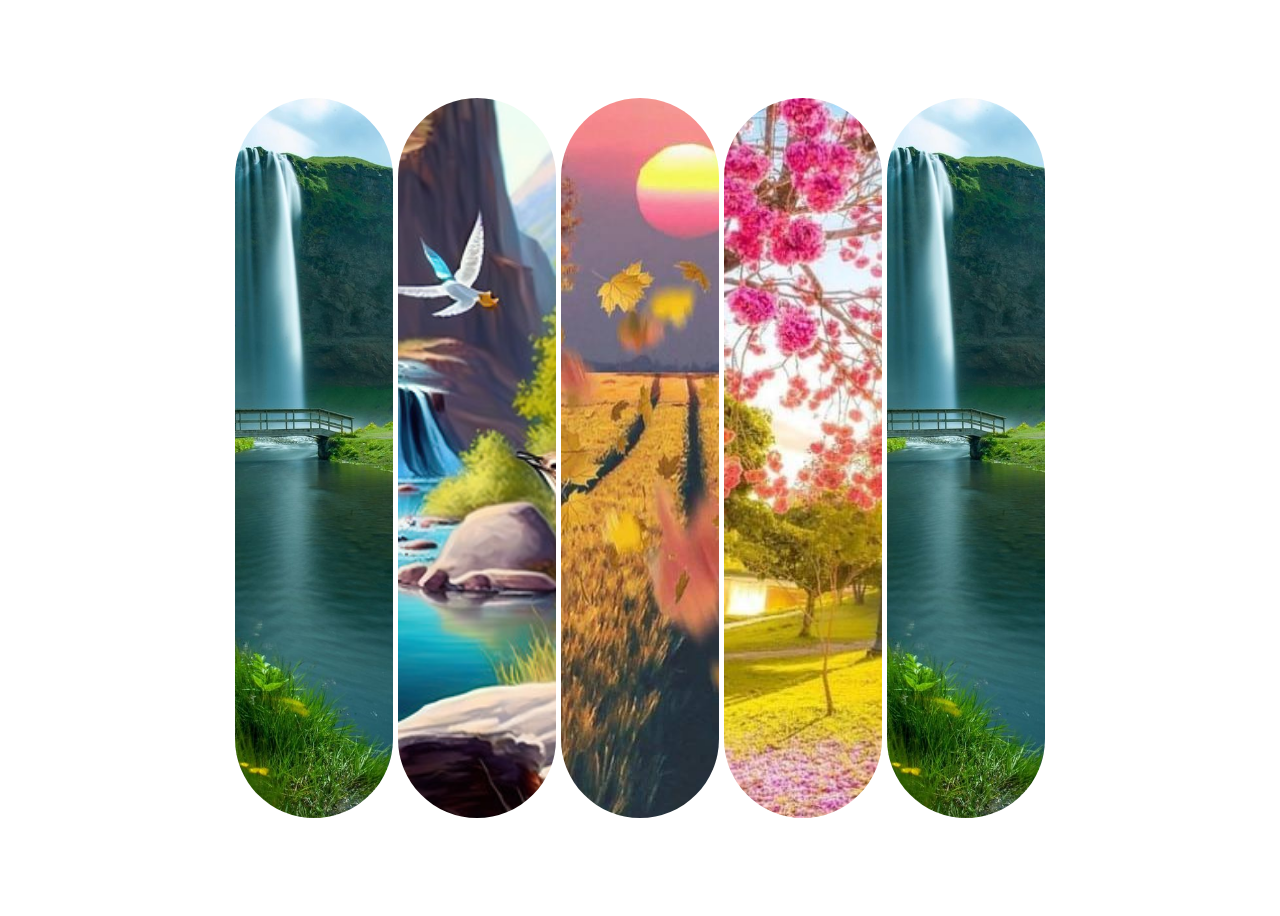
<file: 01_expanding_cards/index.html>
<!DOCTYPE html>
<html lang="en">
<head>
    <meta charset="UTF-8">
    <meta name="viewport" content="width=device-width, initial-scale=1.0">
    <title>EXPANDING CARDS</title>
    <link rel="stylesheet" href="style.css">
</head>
<body>
    <div class="cards-container">
        <div class="card-1 card">
            <h3>Nature is the source of all arts</h3>
        </div>

        <div class="card-2 card">
            <h3>I love nature a lot</h3>
        </div>

        <div class="card-3 card">
            <h3>Nature is wonderful</h3>
        </div>

        <div class="card-4 card">
            <h3>we need more natue</h3>
        </div>

        <div class="card-5 card">
            <h3>let's go to a beautiful place like this one</h3>
        </div>
    </div>
        <script src="script.js"></script>
</body>
</html>
</file>
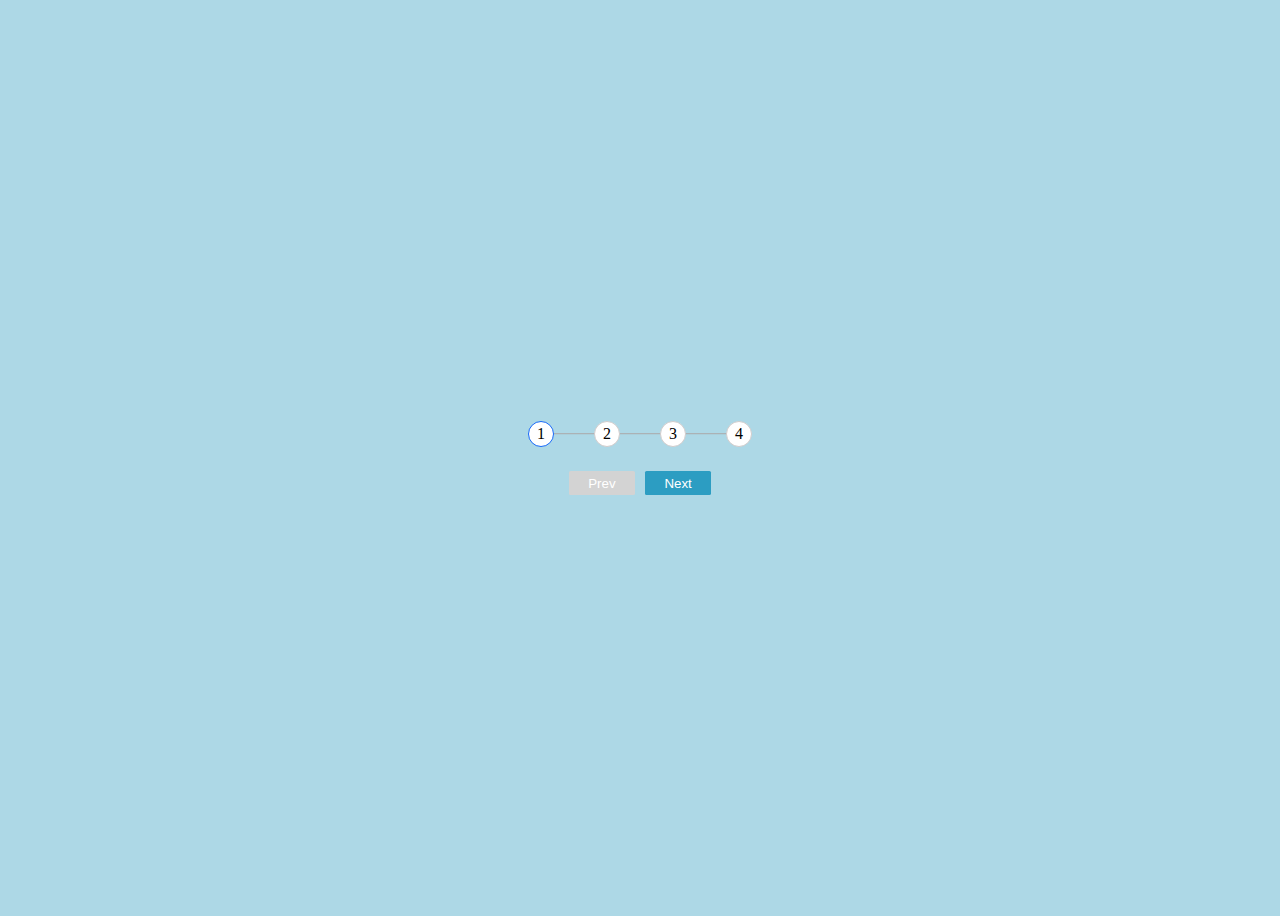
<file: 02-progress_steps/index.html>
<!DOCTYPE html>
<html lang="en">
<head>
    <meta charset="UTF-8">
    <meta name="viewport" content="width=device-width, initial-scale=1.0">
    <title>Progress Steps</title>
    <link rel="stylesheet" href="style.css">
</head>
<body>
    <main class="container">
        <div class="progress">
            <div class="progress-line-gray"></div>
            <div class="progress-line-blue"></div>
            <div class="cercle active">1</div>
            <div class="cercle">2</div>
            <div class="cercle">3</div>
            <div class="cercle">4</div>
        </div>
        <div class="pressing-buttons">
            <button class="prev" disabled>Prev</button>
            <button class="next">Next</button>
        </div>
    </main>
    <script src="script.js"></script>
</body>
</html>
</file>
<file: 01_expanding_cards/style.css>
*{
    box-sizing: border-box;
}

body {
    display: flex;
    justify-content: center;
    align-items: center;
    height: 100vh;
}

/* Images ..  */

.card-1 { background-image: url(Assets/nature0.jpg); }
.card-2 { background-image: url(Assets/nature1.jpeg); }
.card-3 { background-image: url(Assets/nature2.jpg); }
.card-4 { background-image: url(Assets/nature3.jpg); }
.card-5 { background-image: url(Assets/nature0.jpg); }



/* style container of all images */

.cards-container {
    height: 80vh;
    width: 90vh;
    display: flex;
    gap: 0.3rem;
}

/* style images */

.card {
    background-size: cover;
    background-repeat: no-repeat;
    background-position: center;
    border-radius: 5rem;
    flex: 0.5;
    position: relative;
    transition: flex 0.7s ease-in;
    cursor: pointer;
}

/* styling the h3 of each card and hiding it if the card is not active */

.card h3 {
    position: absolute;
    bottom: 1.2rem;
    left: 1.2rem;
    color: wheat;
    opacity: 0;
}

.card.is-active {
    flex: 5;
}

.card.is-active h3 {
    opacity: 1;
    transition: opacity 0.4s 0.4s;
}

@media (max-width: 480px) {
    .cards-container {
        width: 100vw;
    }

    .card-4,
    .card-5 {
        display: none;
    }
}
</file>
<file: 02-progress_steps/style.css>
body {
    display: flex;
    justify-content: center;
    align-items: center;
    background-color: lightblue;
    height: 100vh;
}

.container {
    display: flex;
    flex-direction: column;
    justify-content: center;
    align-items: center;
    gap: 1.5rem;
}

.progress {
    display: flex;
    justify-content: space-between; 
    position: relative;
    gap: 2.5rem;
}


.progress-line-gray {
    content: '';
    height: 0.1rem;
    width: 98%;
    background-color: rgb(170, 169, 169);
    position: absolute;
    top: calc(50%);
    transform: translateY(-50%);
    transition: .4s ease;
}

.progress-line-blue {
    height: 0.1rem;
    width: 0%;
    background-color: rgb(0, 132, 255);
    position: absolute;
    top: 50%;
    transform: translateY(-50%);
    transition: .4s ease;
}

.cercle {
    height: 1.5rem;
    width: 1.5rem;
    background-color: white;
    border-radius: 100%;
    border: rgb(209, 204, 204) solid 0.1rem;
    z-index: 1;
    display: flex;
    justify-content: center;
    align-items: center;
    transition: .4s ease;
}

.cercle.active {
    border-color: rgb(22, 105, 248);
}

button {
    padding: 0.3rem 1.2rem;
    background-color: rgb(44, 157, 194);
    border-style: none;
    color: white;
    border-radius: 0.1rem;
    cursor: pointer;
}

button:active {
    transform:scale(.98);
}

button:disabled {
    background-color: lightgray;
    cursor: not-allowed;
}

.prev { margin-right: 0.2rem; }     .next { margin-left: 0.2rem; }
</file>
